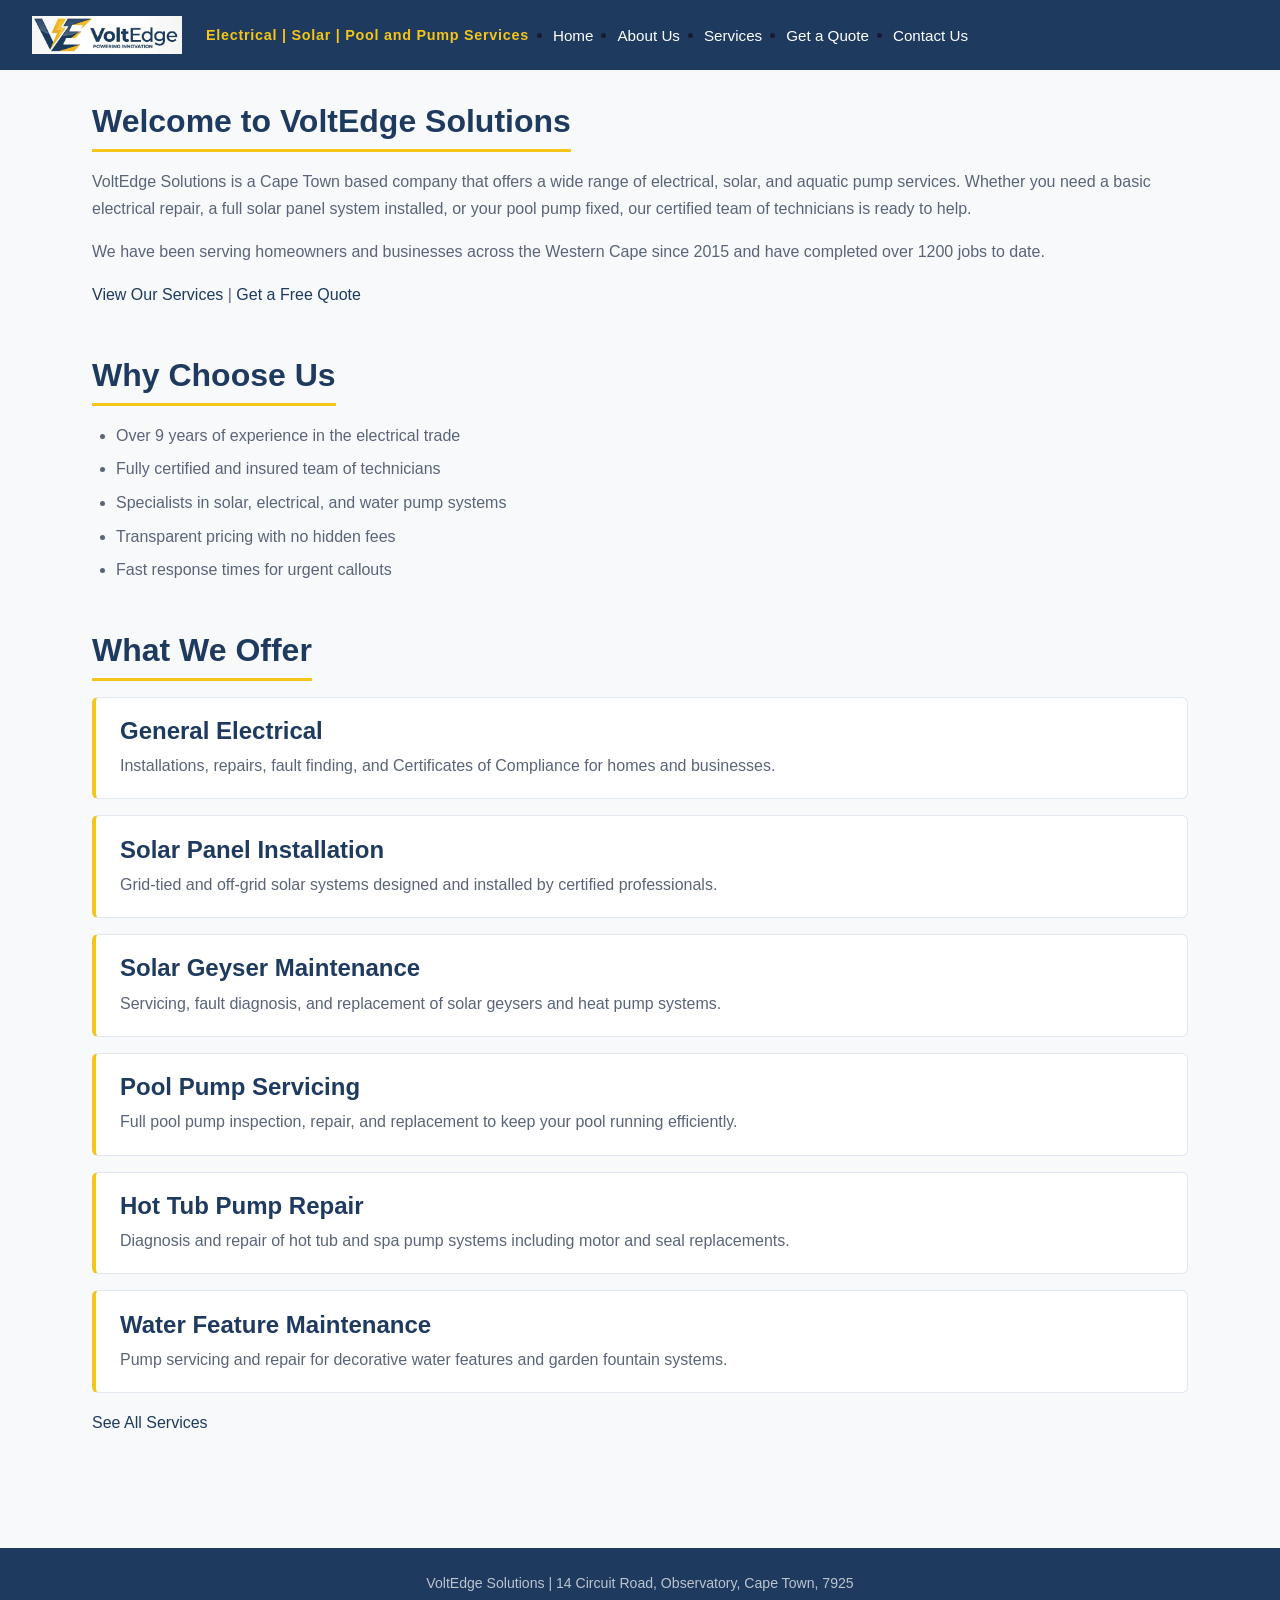
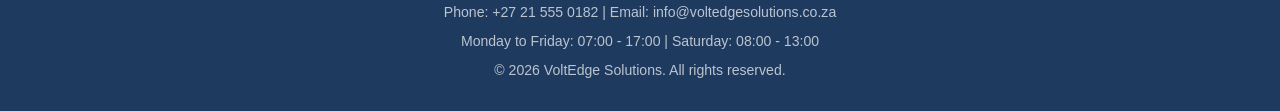
<file: index.html>
<!DOCTYPE html>
<html lang="en">

<head>
    <!-- Page metadata and SEO tags -->
    <meta charset="UTF-8" />
    <meta name="viewport" content="width=device-width, initial-scale=1.0" />
    <meta name="description"
        content="VoltEdge Solutions - Professional electrical, solar, and pool pump services in Cape Town." />
    <meta name="keywords" content="electrician Cape Town, solar installation, pool pump repair, electrical services" />
    <meta name="author" content="VoltEdge Solutions" />
    <title>VoltEdge Solutions | Home</title>

    <!-- External stylesheet - will be built in Part 2 -->
    <link rel="stylesheet" href="css/style.css" />
</head>

<body>

    <!-- ================================================
         HEADER AND NAVIGATION
    =================================================== -->
    <header>

        <!-- Created this image with Gemini -->
        <img src="Images/VoltEdge_Logo.png" alt="VoltEdge Solutions Logo" width="150" height="auto" />
        <p>Electrical | Solar | Pool and Pump Services</p>

        <!-- Navigation menu linking all pages of the website -->
        <nav>
            <ul>
                <li>
                    <a href="index.html">Home</a>
                </li>
                <li>
                    <a href="about.html">About Us</a>
                </li>
                <li>
                    <a href="services.html">Services</a>
                </li>
                <li>
                    <a href="enquiry.html">Get a Quote</a>
                </li>
                <li>
                    <a href="contact.html">Contact Us</a>
                </li>
            </ul>
        </nav>
    </header>

    <!-- =========================================================
         MAIN CONTENT
    ============================================================== -->
    <main>

        <!-- Hero section -->
        <section>
            <h2>Welcome to VoltEdge Solutions</h2>
            <p>
                VoltEdge Solutions is a Cape Town based company that offers a wide range of electrical,
                solar, and aquatic pump services. Whether you need a basic electrical repair, a full
                solar panel system installed, or your pool pump fixed, our certified team of technicians
                is ready to help.
            </p>
            <p>
                We have been serving homeowners and businesses across the Western Cape since 2015 and
                have completed over 1200 jobs to date.
            </p>

            <!-- Call to action links -->
            <p>
                <a href="services.html">View Our Services</a> |
                <a href="enquiry.html">Get a Free Quote</a>
            </p>
        </section>

        <!-- Company highlights -->
        <section>
            <h2>Why Choose Us</h2>

            <ul>
                <li>Over 9 years of experience in the electrical trade</li>
                <li>Fully certified and insured team of technicians</li>
                <li>Specialists in solar, electrical, and water pump systems</li>
                <li>Transparent pricing with no hidden fees</li>
                <li>Fast response times for urgent callouts</li>
            </ul>
        </section>

        <!-- Services overview -->
        <section>
            <h2>What We Offer</h2>

            <article>
                <h3>General Electrical</h3>

                <p>Installations, repairs, fault finding, and Certificates of Compliance for homes and businesses.</p>
            </article>

            <article>
                <h3>Solar Panel Installation</h3>

                <p>Grid-tied and off-grid solar systems designed and installed by certified professionals.</p>
            </article>

            <article>
                <h3>Solar Geyser Maintenance</h3>

                <p>Servicing, fault diagnosis, and replacement of solar geysers and heat pump systems.</p>
            </article>

            <article>
                <h3>Pool Pump Servicing</h3>

                <p>Full pool pump inspection, repair, and replacement to keep your pool running efficiently.</p>
            </article>

            <article>
                <h3>Hot Tub Pump Repair</h3>

                <p>Diagnosis and repair of hot tub and spa pump systems including motor and seal replacements.</p>
            </article>

            <article>
                <h3>Water Feature Maintenance</h3>

                <p>Pump servicing and repair for decorative water features and garden fountain systems.</p>
            </article>

            <!-- Link to full services page -->
            <p> <a href="services.html">See All Services</a></p>
        </section>

    </main>

    <!-- =======================================
         FOOTER
    ============================== -->
    <footer>
        <p>VoltEdge Solutions | 14 Circuit Road, Observatory, Cape Town, 7925</p>
        <p>Phone: +27 21 555 0182 | Email: info@voltedgesolutions.co.za</p>
        <p>Monday to Friday: 07:00 - 17:00 | Saturday: 08:00 - 13:00</p>
        <p>&copy; 2026 VoltEdge Solutions. All rights reserved.</p>
    </footer>
</body>

</html>
</file>
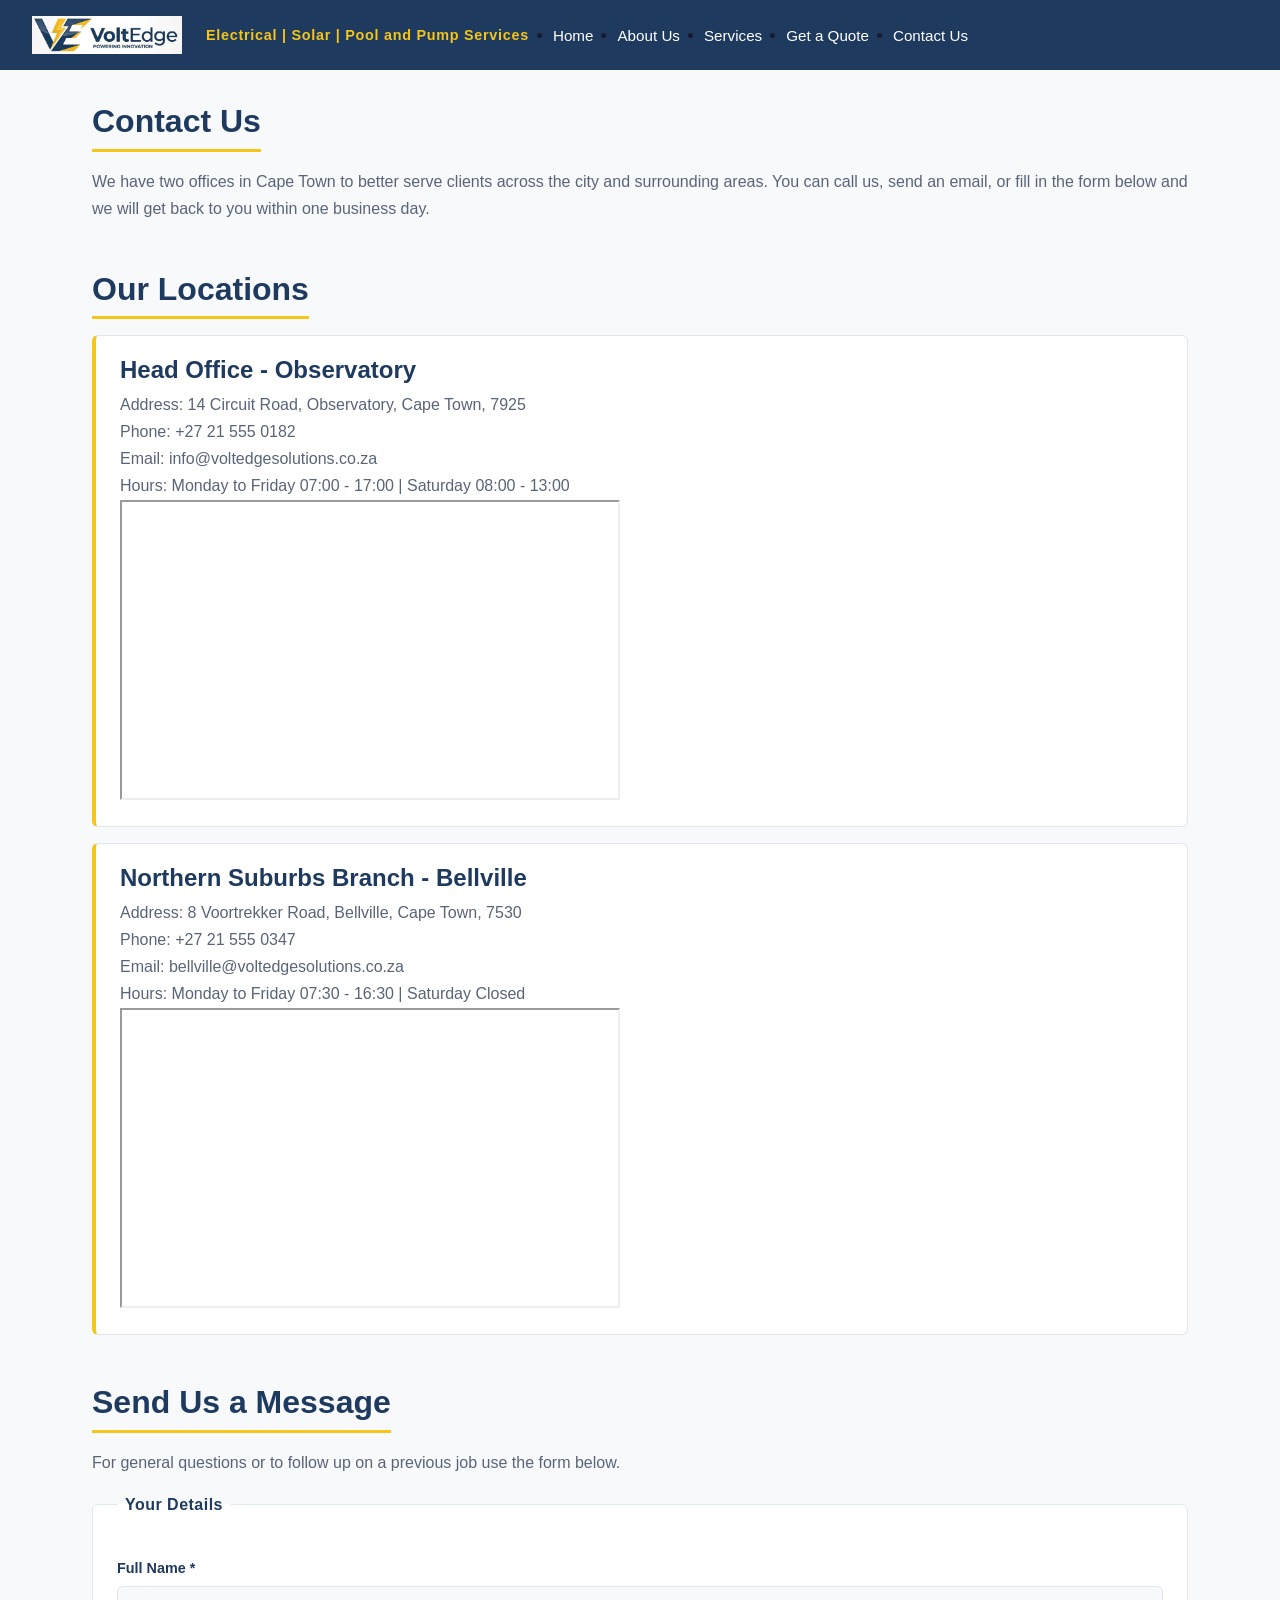
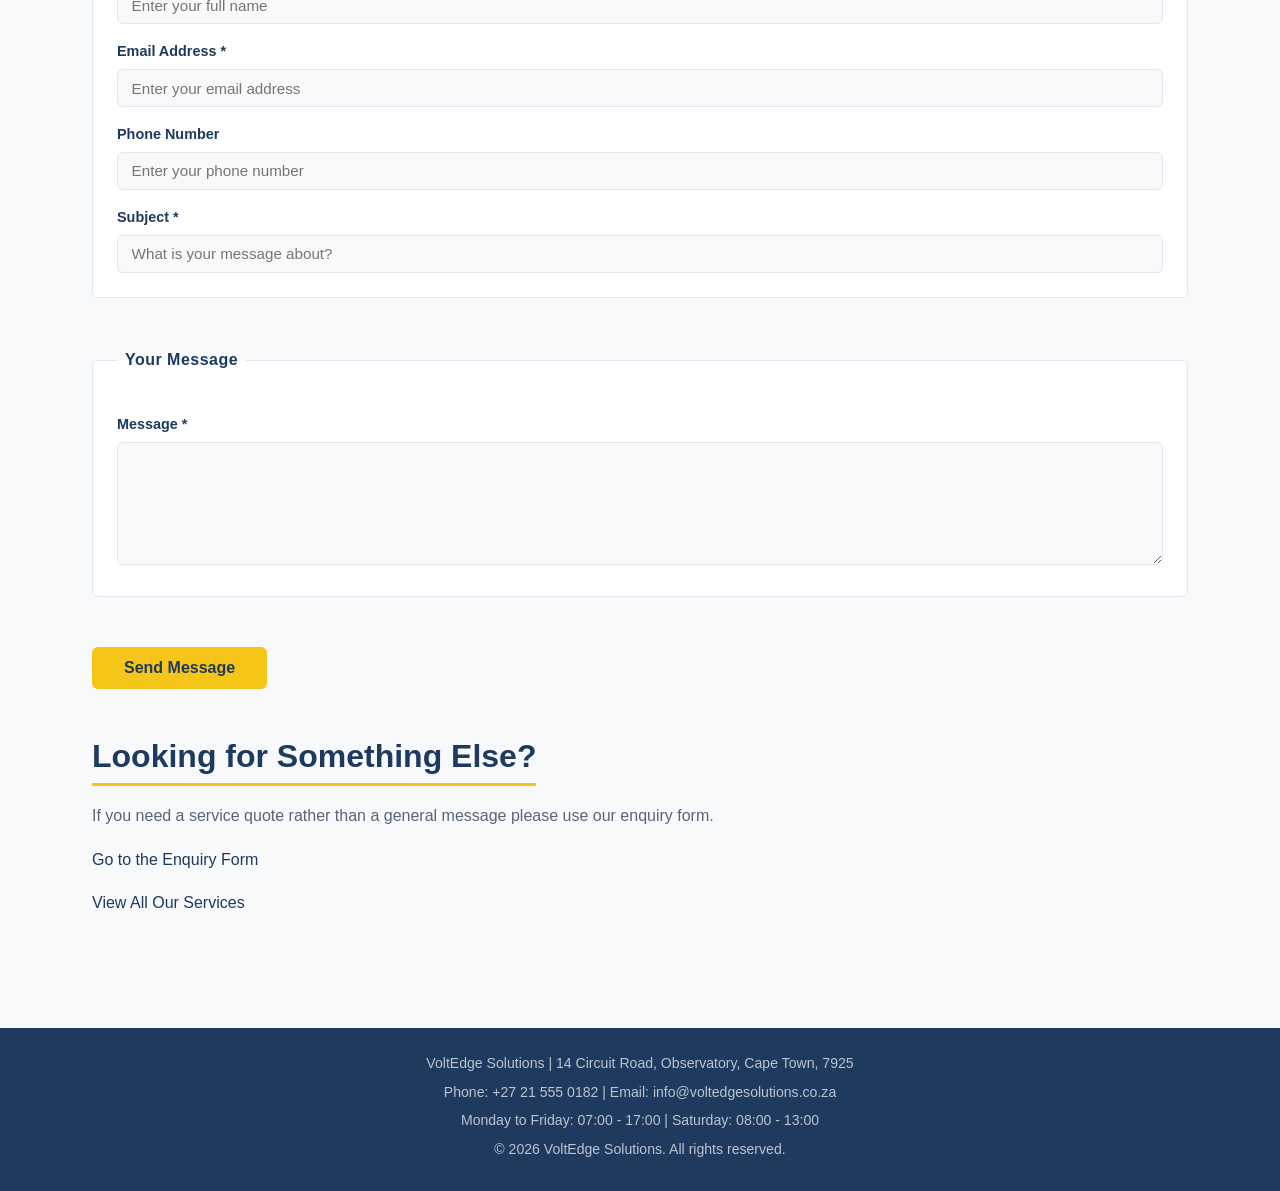
<file: contact.html>
<!DOCTYPE html>
<html lang="en">

<head>
    <!-- Page metadata and SEO tags -->
    <meta charset="UTF-8" />
    <meta name="viewport" content="width=device-width, initial-scale=1.0" />
    <meta name="description"
        content="Contact VoltEdge Solutions in Cape Town. Find our two office locations, phone numbers, email, and send us a message through our contact form." />
    <meta name="keywords"
        content="contact VoltEdge Solutions, electrician Cape Town, solar contact, pool pump contact" />
    <meta name="author" content="VoltEdge Solutions" />
    <title>Contact Us | VoltEdge Solutions</title>

    <!-- External stylesheet - will be built in Part 2 -->
    <link rel="stylesheet" href="css/style.css" />
</head>

<body>

    <!-- ==================================================
         HEADER AND NAVIGATION
    =================================================== -->
    <header>
        <img src="Images/VoltEdge_Logo.png" alt="VoltEdge Solutions Logo" width="150" height="auto" />
        <p>Electrical | Solar | Pool and Pump Services</p>

        <!-- Navigation menu linking all pages of the website -->
        <nav>
            <ul>
                <li><a href="index.html">Home</a></li>
                <li><a href="about.html">About Us</a></li>
                <li><a href="services.html">Services</a></li>
                <li><a href="enquiry.html">Get a Quote</a></li>
                <li><a href="contact.html">Contact Us</a></li>
            </ul>
        </nav>
    </header>

    <!-- =====================================================
         MAIN CONTENT
    ======================================================-->
    <main>

        <!-- Page title -->
        <section>
            <h2>Contact Us</h2>

            <p>
                We have two offices in Cape Town to better serve clients across the city and surrounding areas.
                You can call us, send an email, or fill in the form below and we will get back to you within one
                business day.
            </p>
        </section>

        <!-- Head Office -->
        <section>
            <h2>Our Locations</h2>

            <article>
                <h3>Head Office - Observatory</h3>

                <p>Address: 14 Circuit Road, Observatory, Cape Town, 7925</p>
                <p>Phone: +27 21 555 0182</p>
                <p>Email: info@voltedgesolutions.co.za</p>
                <p>Hours: Monday to Friday 07:00 - 17:00 | Saturday 08:00 - 13:00</p>

                <!-- Google Map for location of head office-->
                <iframe
                    src="https://www.google.com/maps/embed?pb=!1m18!1m12!1m3!1d3310.154!2d18.473!3d-33.938!2m3!1f0!2f0!3f0!3m2!1i1024!2i768!4f13.1!3m3!1m2!1s0x1dcc5d970da65555%3A0x1234567890abcdef!2sObservatory%2C%20Cape%20Town!5e0!3m2!1sen!2sza!4v1234567890"
                    width="500" height="300" allowfullscreen="" loading="lazy"
                    referrerpolicy="no-referrer-when-downgrade"
                    title="VoltEdge Solutions Observatory office location on Google Maps">
                </iframe>
            </article>

            <!-- Bellville Branch -->
            <article>
                <h3>Northern Suburbs Branch - Bellville</h3>

                <p>Address: 8 Voortrekker Road, Bellville, Cape Town, 7530</p>
                <p>Phone: +27 21 555 0347</p>
                <p>Email: bellville@voltedgesolutions.co.za</p>
                <p>Hours: Monday to Friday 07:30 - 16:30 | Saturday Closed</p>

                <!-- Google Map for the Bellville branch, currently same as headoffice location, will change later -->
                <iframe
                    src="https://www.google.com/maps/embed?pb=!1m18!1m12!1m3!1d3310.154!2d18.473!3d-33.938!2m3!1f0!2f0!3f0!3m2!1i1024!2i768!4f13.1!3m3!1m2!1s0x1dcc5d970da65555%3A0x1234567890abcdef!2sObservatory%2C%20Cape%20Town!5e0!3m2!1sen!2sza!4v1234567890"
                    width="500" height="300" allowfullscreen="" loading="lazy"
                    referrerpolicy="no-referrer-when-downgrade"
                    title="VoltEdge Solutions Observatory office location on Google Maps">
                </iframe>
            </article>
        </section>

        <!-- General contact form -->
        <section>
            <h2>Send Us a Message</h2>
            <p>For general questions or to follow up on a previous job use the form below.</p>

            <!-- General contact form, the validation will be added in Part 3 -->
            <form action="#" method="post">

                <fieldset>
                    <legend>Your Details</legend>

                    <label for="contact-name">Full Name *</label>
                    <input type="text" id="contact-name" name="contact-name" placeholder="Enter your full name"
                        required />

                    <br />

                    <label for="contact-email">Email Address *</label>
                    <input type="email" id="contact-email" name="contact-email" placeholder="Enter your email address"
                        required />

                    <br />

                    <label for="contact-phone">Phone Number</label>
                    <input type="tel" id="contact-phone" name="contact-phone" placeholder="Enter your phone number" />

                    <br />

                    <label for="contact-subject">Subject *</label>
                    <input type="text" id="contact-subject" name="contact-subject"
                        placeholder="What is your message about?" required />
                </fieldset>

                <br />

                <fieldset>
                    <legend>Your Message</legend>

                    <!-- Text area for the message body -->
                    <label for="contact-message">Message *</label>
                    <textarea id="contact-message" name="contact-message" rows="6" cols="50"
                        placeholder="Type your message here" required>
                    </textarea>
                </fieldset>

                <br />

                <!-- Submit button -->
                <input type="submit" value="Send Message" />

            </form>
        </section>

        <!-- Quick links to other pages -->
        <section>
            <h2>Looking for Something Else?</h2>
            <p>If you need a service quote rather than a general message please use our enquiry form.</p>
            <p><a href="enquiry.html">Go to the Enquiry Form</a></p>
            <p><a href="services.html">View All Our Services</a></p>
        </section>

    </main>

    <!-- ==============================
         FOOTER
    ============================== -->
    <footer>
        <p>VoltEdge Solutions | 14 Circuit Road, Observatory, Cape Town, 7925</p>
        <p>Phone: +27 21 555 0182 | Email: info@voltedgesolutions.co.za</p>
        <p>Monday to Friday: 07:00 - 17:00 | Saturday: 08:00 - 13:00</p>
        <p>&copy; 2026 VoltEdge Solutions. All rights reserved.</p>
    </footer>

    <!-- JavaScript will be added in Part 3 -->

</body>

</html>
</file>
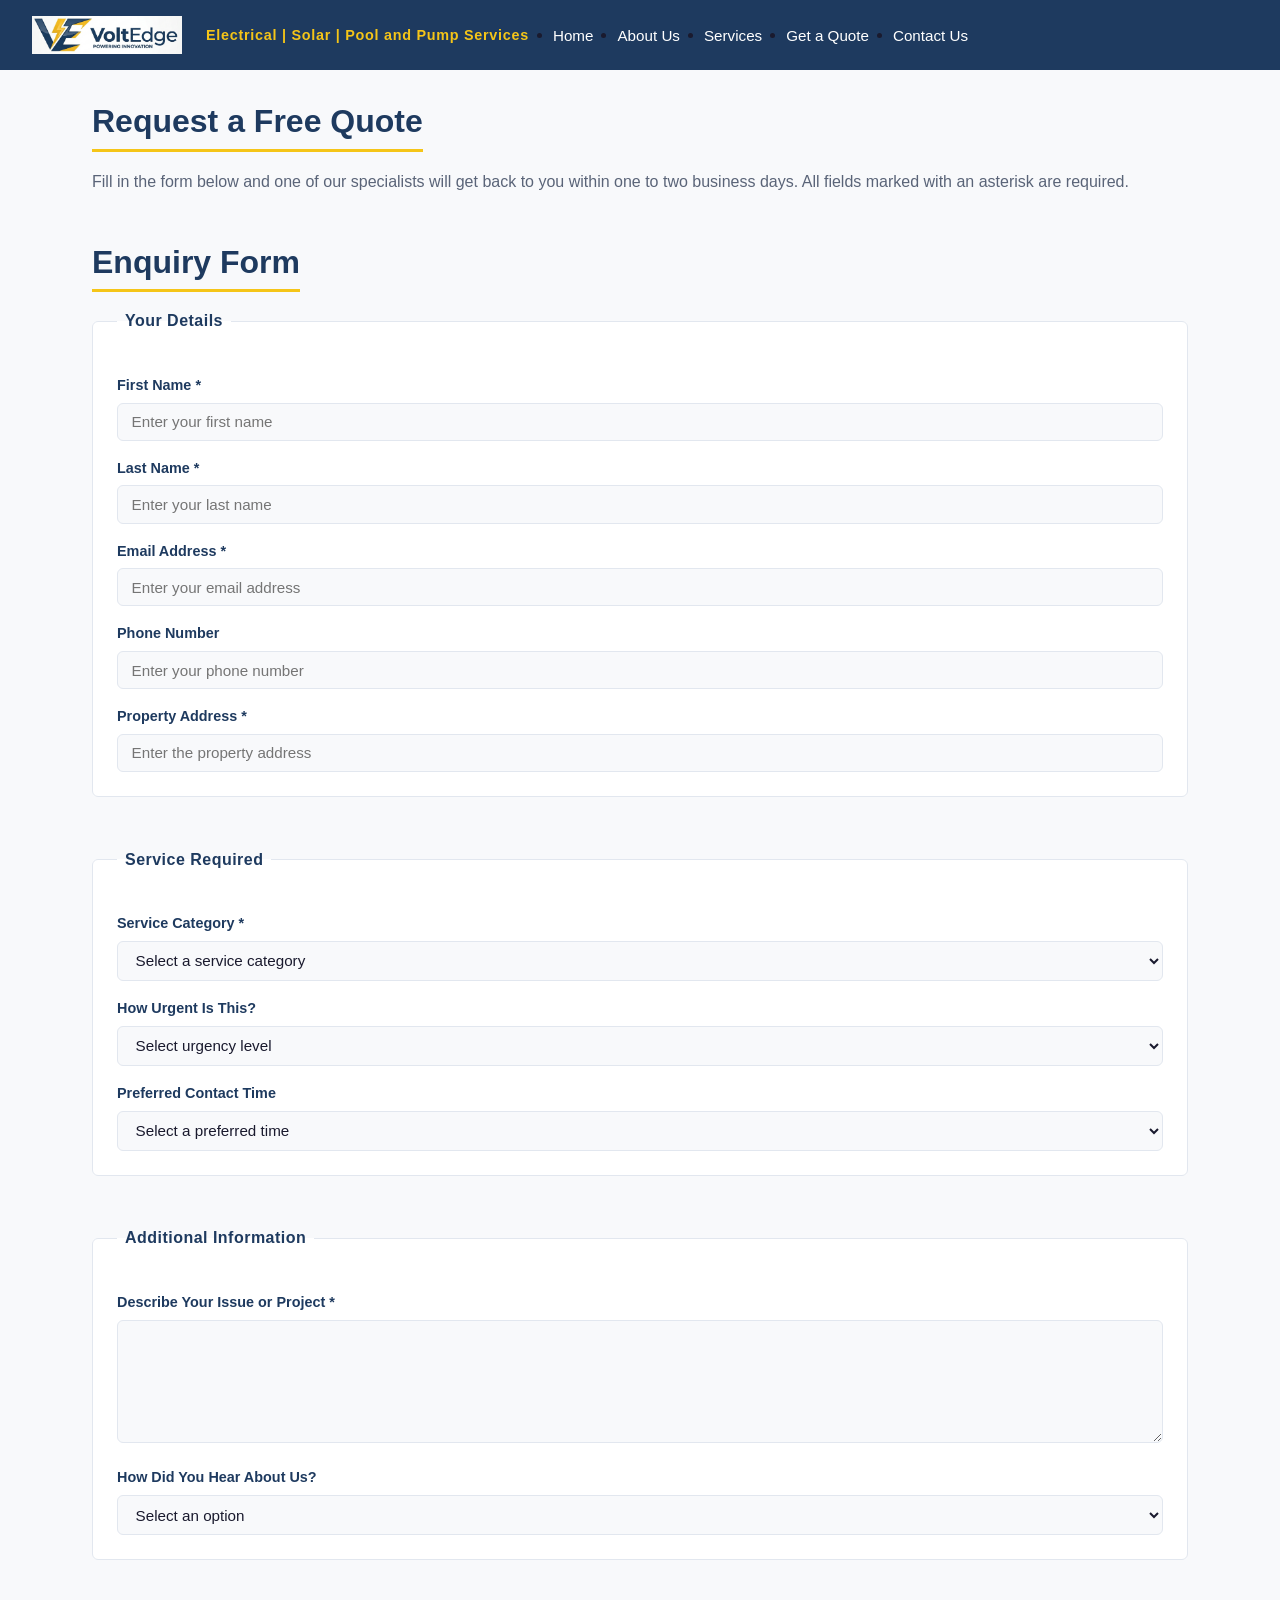
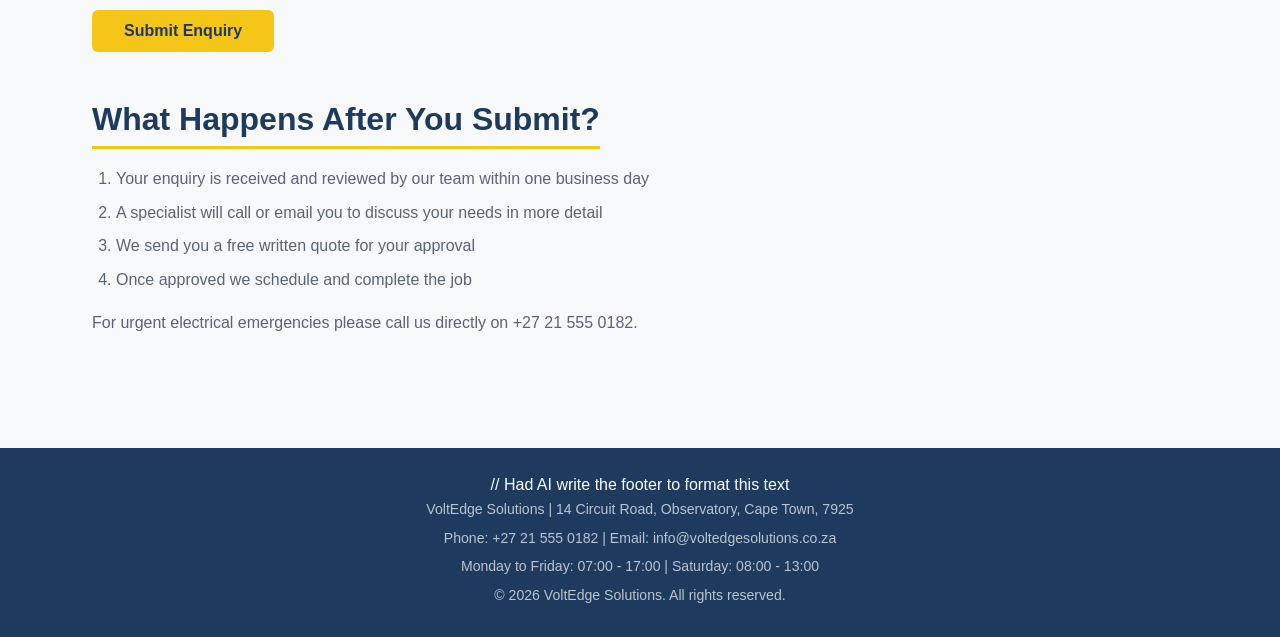
<file: enquiry.html>
<!DOCTYPE html>
<html lang="en">

<head>
    <!-- Page metadata and SEO tags -->
    <meta charset="UTF-8" />
    <meta name="viewport" content="width=device-width, initial-scale=1.0" />
    <meta name="description" content="Request a free quote from VoltEdge Solutions. Fill in our enquiry form and one of our specialists will contact you within 24 hours." />
    <meta name="keywords" content="electrician quote Cape Town, solar quote, pool pump quote, free electrical quote" />
    <meta name="author" content="VoltEdge Solutions" />
    <title>Get a Quote | VoltEdge Solutions</title>

    <!-- External stylesheet - will be built in Part 2 -->
    <link rel="stylesheet" href="css/style.css" />
</head>

<body>

    <!-- ==============================================
         HEADER AND NAVIGATION

    ============================================ -->
    <header>
        <img src="Images/VoltEdge_Logo.png" alt="VoltEdge Solutions Logo" width="150" height="auto" />
        <p>Electrical | Solar | Pool and Pump Services</p>

        <!-- Navigation menu linking all pages of the website -->
        <nav>
            <ul>
                <li><a href="index.html">Home</a></li>
                <li><a href="about.html">About Us</a></li>
                <li><a href="services.html">Services</a></li>
                <li><a href="enquiry.html">Get a Quote</a></li>
                <li><a href="contact.html">Contact Us</a></li>
            </ul>
        </nav>
    </header>

    <!-- ================================================
         MAIN CONTENT
    =================================================== -->
    <main>

        <!-- Title -->
        <section>
            <h2>Request a Free Quote</h2>
            <p>
                Fill in the form below and one of our specialists will get back to you within one to
                two business days. All fields marked with an asterisk are required.
            </p>
        </section>

        <!-- form section -->
        <section>
            <h2>Enquiry Form</h2>

            <!-- Service enquiry form with client-side validation that we can add in Part 3 -->
            <form action="#" method="post">

                <!--Personal details fieldset groups related inputs together -->
                <fieldset>
                    <legend>Your Details</legend>

                    <label for="first-name">First Name *</label>
                    <input type="text" id="first-name" name="first-name" placeholder="Enter your first name" required />

                    <br />

                    <label for="last-name">Last Name *</label>
                    <input type="text" id="last-name" name="last-name" placeholder="Enter your last name" required />

                    <br />

                    <label for="email">Email Address *</label>
                    <input type="email" id="email" name="email" placeholder="Enter your email address" required />

                    <br />

                    <label for="phone">Phone Number</label>
                    <input type="tel" id="phone" name="phone" placeholder="Enter your phone number" />

                    <br />

                    <label for="address">Property Address *</label>
                    <input type="text" id="address" name="address" placeholder="Enter the property address" required />
                </fieldset>

                <br />

                <!-- Service details fieldset -->
                <fieldset>
                    <legend>Service Required</legend>

                    <!-- Dropdown to select which service category is needed -->
                    <label for="service-type">Service Category *</label>
                    <select id="service-type" name="service-type" required>
                        <option value="" disabled selected>Select a service category</option>

                        <optgroup label="Electrical">
                            <option value="general-electrical">General Electrical Repairs</option>
                            <option value="coc">Certificate of Compliance</option>
                            <option value="distribution-board">Distribution Board Upgrade</option>
                            <option value="commercial-electrical">Commercial Electrical</option>
                        </optgroup>

                        <optgroup label="Solar and Renewable Energy">
                            <option value="solar-install">Solar Panel Installation</option>
                            <option value="solar-battery">Battery Storage and Hybrid System</option>
                            <option value="solar-geyser-install">Solar Geyser Installation</option>
                            <option value="solar-geyser-service">Solar Geyser Maintenance</option>
                        </optgroup>

                        <optgroup label="Pool, Spa, and Water Features">
                            <option value="pool-pump">Pool Pump Repair or Replacement</option>
                            <option value="hot-tub">Hot Tub and Spa Pump Repair</option>
                            <option value="water-feature">Water Feature Pump Servicing</option>
                        </optgroup>

                        <option value="other">Other or Not Sure</option>
                    </select>

                    <br />

                    <!-- Urgency level selection -->
                    <label for="urgency">How Urgent Is This?</label>
                    <select id="urgency" name="urgency">
                        <option value="" disabled selected>Select urgency level</option>
                        <option value="emergency">Emergency - Same day required</option>
                        <option value="soon">Soon - Within the next few days</option>
                        <option value="flexible">Flexible - Within one to two weeks</option>
                        <option value="planning">Planning ahead - No immediate rush</option>
                    </select>

                    <br />

                    <!-- Preferred contact time -->
                    <label for="preferred-time">Preferred Contact Time</label>
                    <select id="preferred-time" name="preferred-time">
                        <option value="" disabled selected>Select a preferred time</option>
                        <option value="morning">Morning - 07:00 to 10:00</option>
                        <option value="midday">Midday - 10:00 to 13:00</option>
                        <option value="afternoon">Afternoon - 13:00 to 17:00</option>
                        <option value="anytime">Anytime during business hours</option>
                    </select>
                </fieldset>

                <br />

                <!-- Message fieldset -->
                <fieldset>
                    <legend>Additional Information</legend>

                    <!-- Text area for describing the issue or project -->
                    <label for="message">Describe Your Issue or Project *</label>
                    <textarea
                        id="message"
                        name="message"
                        rows="6"
                        cols="50"
                        placeholder="Please describe what you need help with. Include any relevant details such as symptoms, the age of the system, or the size of the installation."
                        required>
                    </textarea>

                    <br />

                    <!-- How thye heard about us -->
                    <label for="how-heard">How Did You Hear About Us?</label>
                    <select id="how-heard" name="how-heard">
                        <option value="" disabled selected>Select an option</option>
                        <option value="google">Google Search</option>
                        <option value="referral">Friend or Family Referral</option>
                        <option value="social">Social Media</option>
                        <option value="repeat">Returning Client</option>
                        <option value="other">Other</option>
                    </select>
                </fieldset>

                <br />

                <!-- Submit, does nothing currently -->
                <input type="submit" value="Submit Enquiry" />

            </form>
        </section>

        <!-- What happens after submitting section -->
        <section>
            <h2>What Happens After You Submit?</h2>
        
            <ol>
                <li>Your enquiry is received and reviewed by our team within one business day</li>
                <li>A specialist will call or email you to discuss your needs in more detail</li>
                <li>We send you a free written quote for your approval</li>
                <li>Once approved we schedule and complete the job</li>
            </ol>

            <p>For urgent electrical emergencies please call us directly on +27 21 555 0182.</p>
        </section>

    </main>

    <!-- ==============================
         FOOTER
    ===================================== -->
    <footer> // Had AI write the footer to format this text
        <p>VoltEdge Solutions | 14 Circuit Road, Observatory, Cape Town, 7925</p>
        <p>Phone: +27 21 555 0182 | Email: info@voltedgesolutions.co.za</p>
        <p>Monday to Friday: 07:00 - 17:00 | Saturday: 08:00 - 13:00</p>
        <p>&copy; 2026 VoltEdge Solutions. All rights reserved.</p>
    </footer>

</body>
</html>
</file>
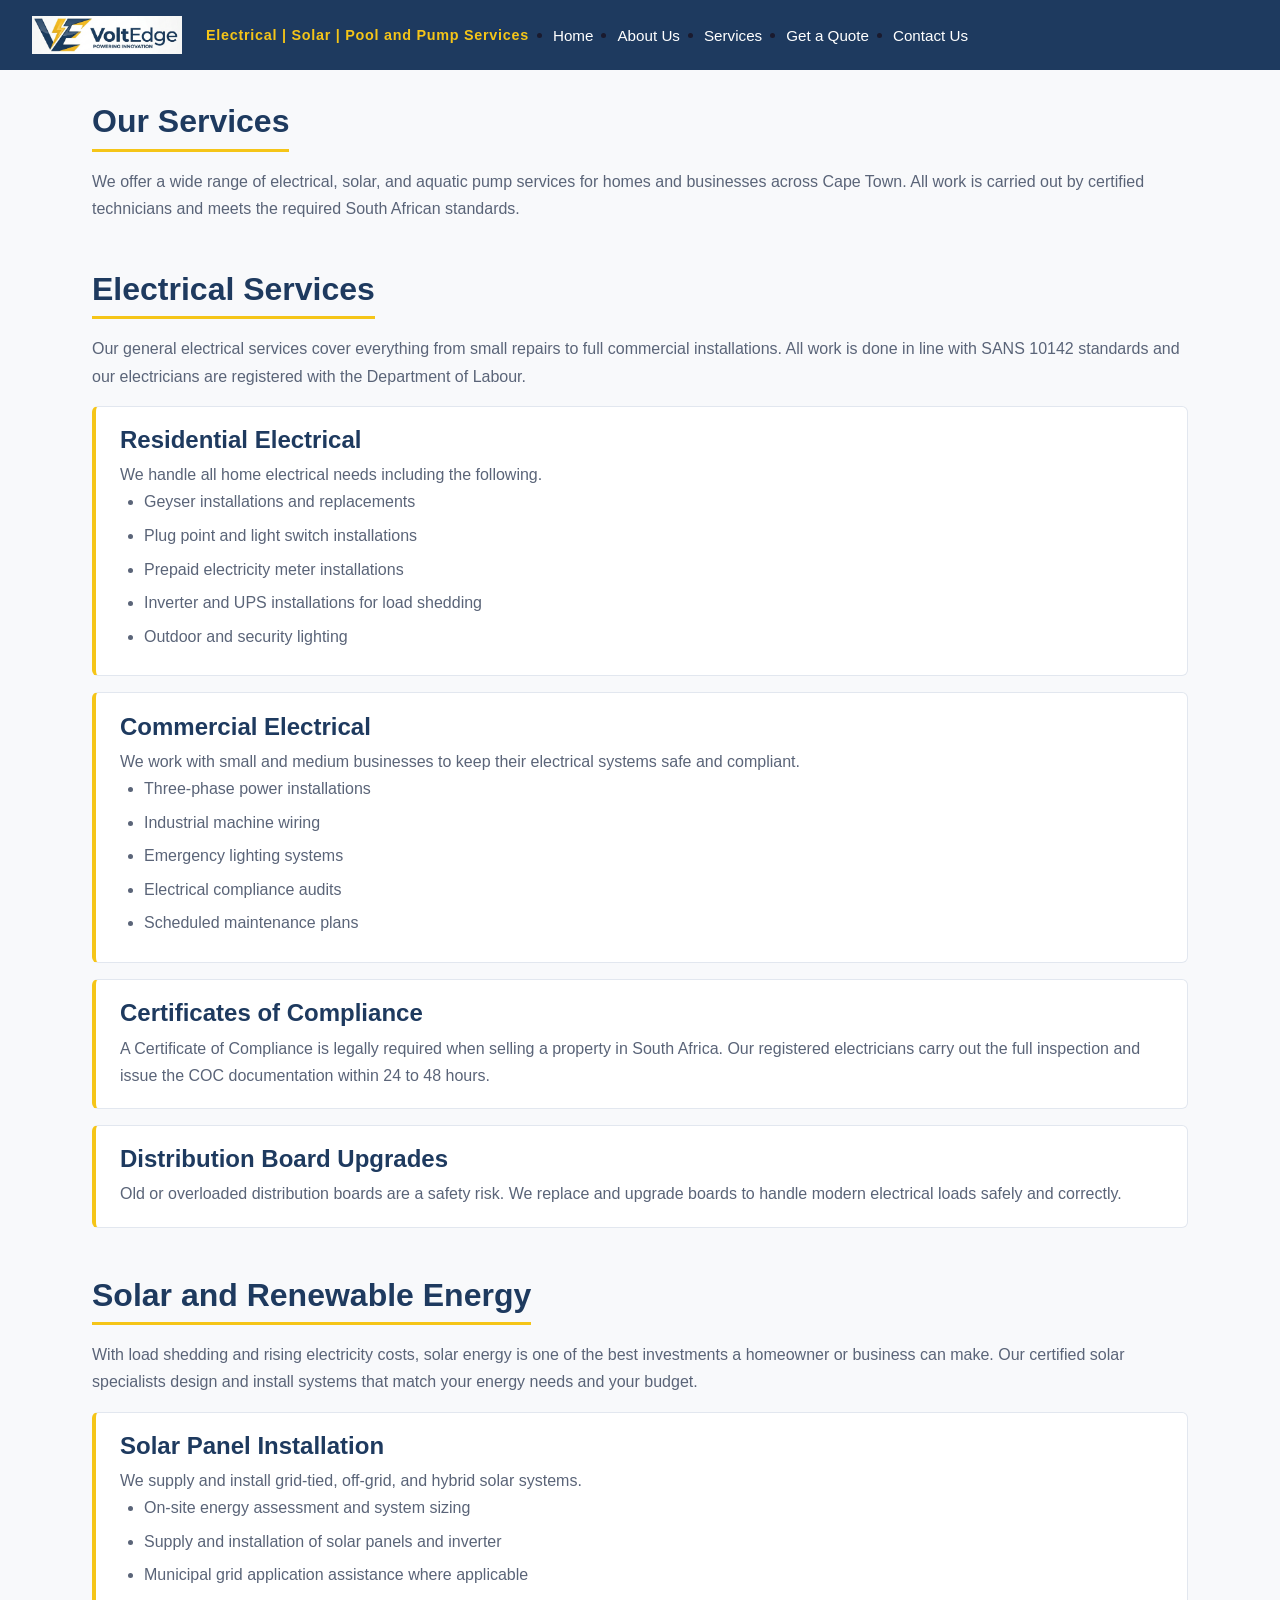
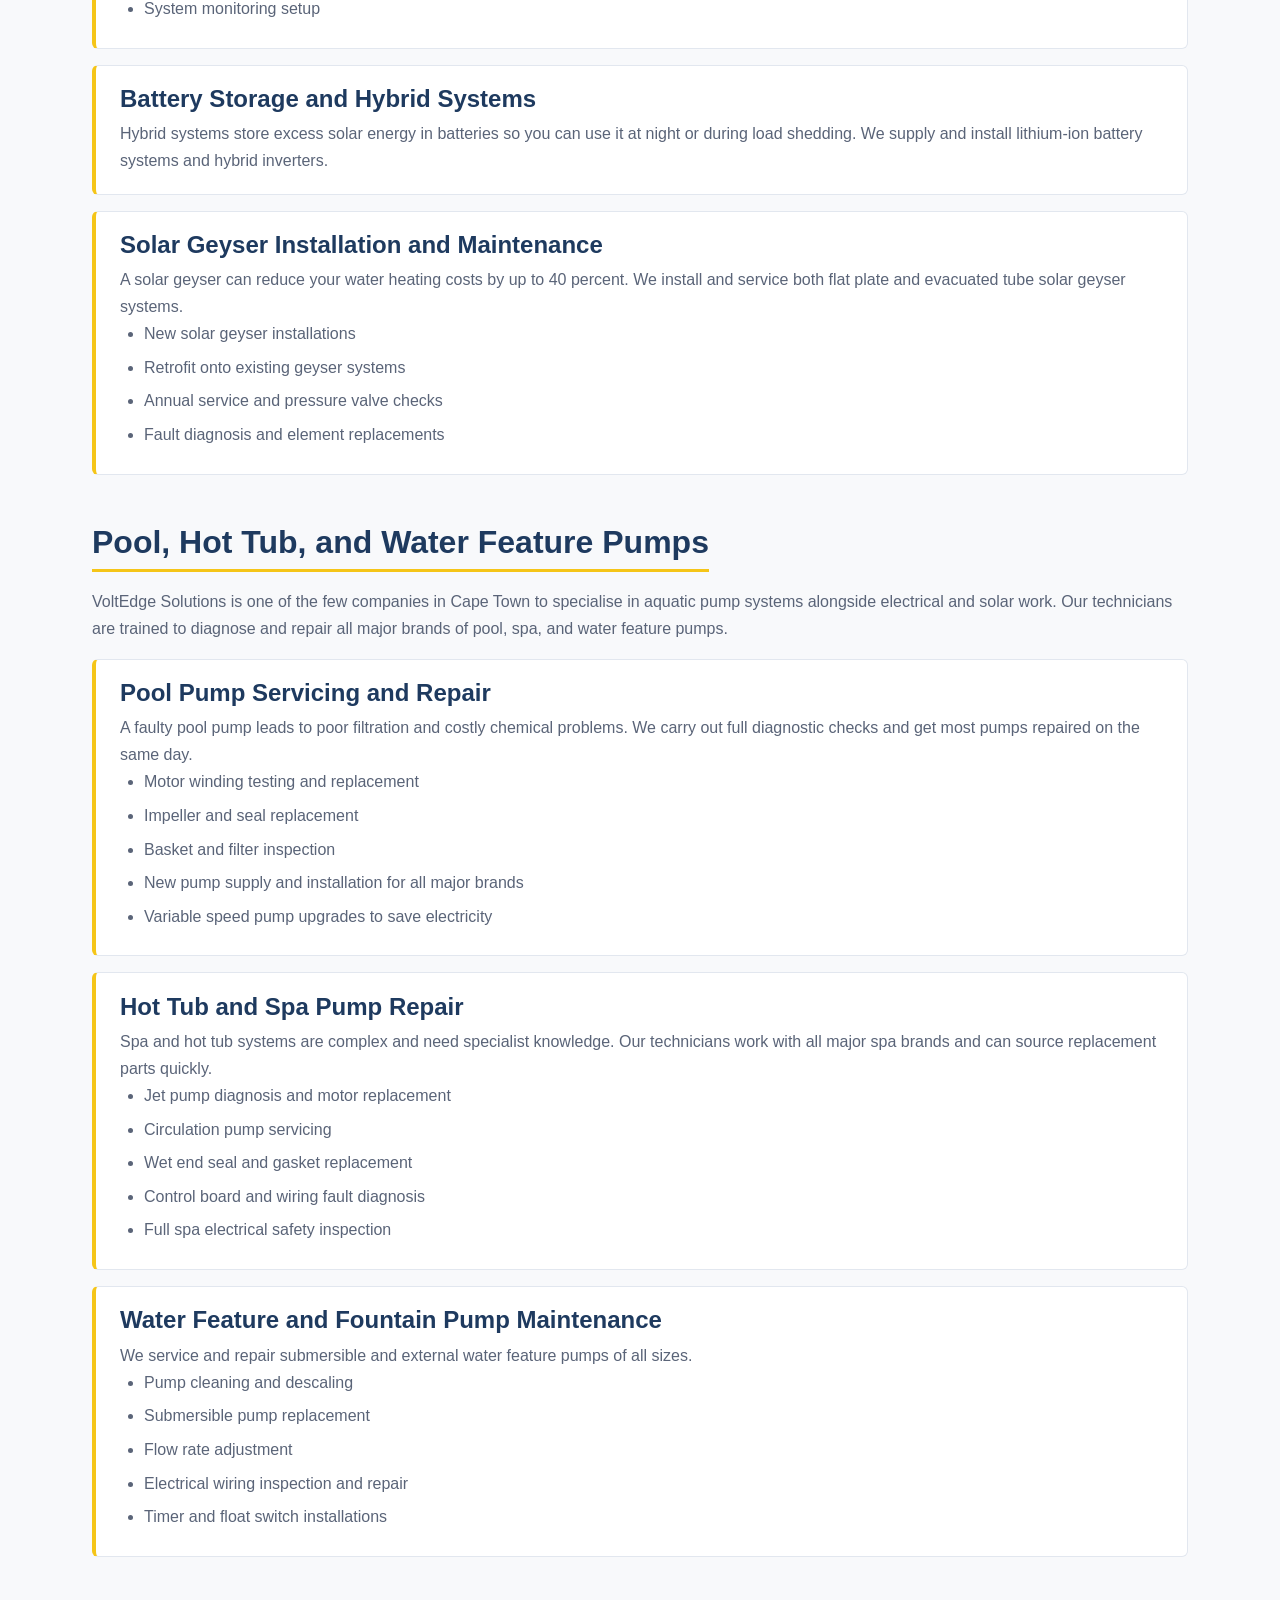
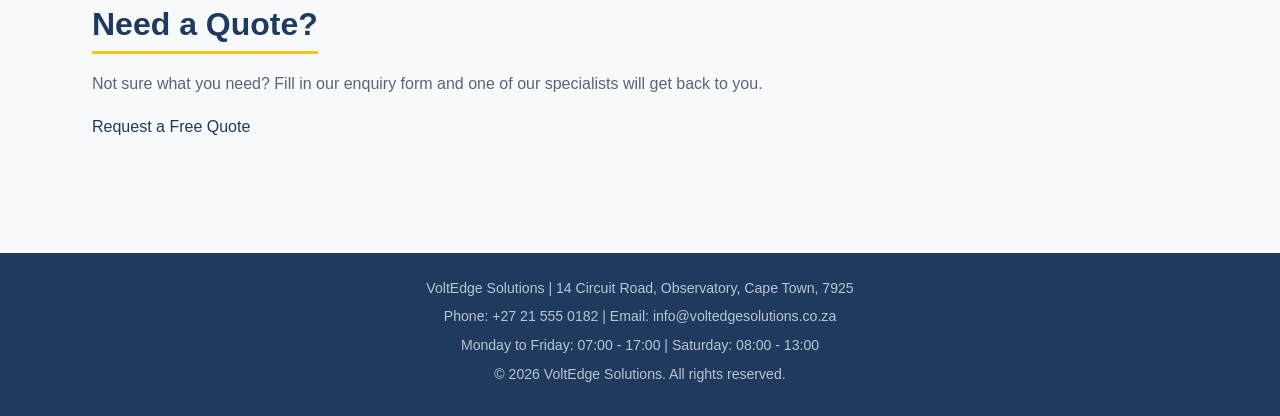
<file: services.html>
<!DOCTYPE html>
<html lang="en">

<head>
    <!-- Metadata and SEO tags -->
    <meta charset="UTF-8" />
    <meta name="viewport" content="width=device-width, initial-scale=1.0" />
    <meta name="description" content="VoltEdge Solutions services - electrical, solar panel installation, solar geyser maintenance, pool pump repair, hot tub pump servicing, and water feature maintenance in Cape Town." />
    <meta name="keywords" content="electrical services Cape Town, solar installation, pool pump repair, hot tub pump, water feature pump, solar geyser" />
    <meta name="author" content="VoltEdge Solutions" />
    <title>Services | VoltEdge Solutions</title>

    <!-- External stylesheet - will be built in Part 2 when i can add CSS :(-->
    <link rel="stylesheet" href="css/style.css" />
</head>

<body>

    <!-- =========================================
         HEADER AND NAVIGATION
    ================================================ -->
    <header>
        <img src="Images/VoltEdge_Logo.png" alt="VoltEdge Solutions Logo" width="150" height="auto" />
        <p>Electrical | Solar | Pool and Pump Services</p>

        <!-- Navigation menu linking all pages of the website -->
        <nav>
            <ul>
                <li>
                    <a href="index.html">Home</a>
                </li>
                <li>
                    <a href="about.html">About Us</a>
                </li>
                <li>
                    <a href="services.html">Services</a>
                </li>
                <li>
                    <a href="enquiry.html">Get a Quote</a>
                </li>
                <li>
                    <a href="contact.html">Contact Us</a>
                </li>
            </ul>
        </nav>
    </header>

    <!-- ==============================
         MAIN CONTENT
    ============================== -->
    <main>

        <!-- Page title -->
        <section>
            <h2>Our Services</h2>
            <p>
                We offer a wide range of electrical, solar, and aquatic pump services for homes and
                businesses across Cape Town. All work is carried out by certified technicians and
                meets the required South African standards.
            </p>
        </section>

        <!-- Electrical services section -->
        <section>
            <h2>Electrical Services</h2>
            <p>

                Our general electrical services cover everything from small repairs to full commercial
                installations. All work is done in line with SANS 10142 standards and our electricians
                are registered with the Department of Labour.
            </p>

            <article>
                <h3>Residential Electrical</h3>
                <p>We handle all home electrical needs including the following.</p>
                <ul>
                    <li>Geyser installations and replacements</li>
                    <li>Plug point and light switch installations</li>
                    <li>Prepaid electricity meter installations</li>
                    <li>Inverter and UPS installations for load shedding</li>
                    <li>Outdoor and security lighting</li>

                </ul>
            </article>

            <article>
                <h3>Commercial Electrical</h3>

                <p>We work with small and medium businesses to keep their electrical systems safe and compliant.</p>
                <ul>
                    <li>Three-phase power installations</li>
                    <li>Industrial machine wiring</li>
                    <li>Emergency lighting systems</li>
                    <li>Electrical compliance audits</li>
                    <li>Scheduled maintenance plans</li>
                </ul>
            </article>

            <article>
                <h3>Certificates of Compliance</h3>

                <p>
                    A Certificate of Compliance is legally required when selling a property in South Africa.
                    Our registered electricians carry out the full inspection and issue the COC documentation
                    within 24 to 48 hours.
                </p>
            </article>

            <article>
                <h3>Distribution Board Upgrades</h3>

                <p>
                    Old or overloaded distribution boards are a safety risk. We replace and upgrade boards
                    to handle modern electrical loads safely and correctly.
                </p>
            </article>
        </section>

        <!-- Solar services section -->
        <section>
            <h2>Solar and Renewable Energy</h2>

            <p>
                With load shedding and rising electricity costs, solar energy is one of the best investments
                a homeowner or business can make. Our certified solar specialists design and install systems
                that match your energy needs and your budget.
            </p>

            <article>
                <h3>Solar Panel Installation</h3>

                <p>We supply and install grid-tied, off-grid, and hybrid solar systems.</p>
                <ul>
                    <li>On-site energy assessment and system sizing</li>
                    <li>Supply and installation of solar panels and inverter</li>
                    <li>Municipal grid application assistance where applicable</li>
                    <li>System monitoring setup</li>
                </ul>
            </article>

            <article>
                <h3>Battery Storage and Hybrid Systems</h3>

                <p>
                    Hybrid systems store excess solar energy in batteries so you can use it at night or during
                    load shedding. We supply and install lithium-ion battery systems and hybrid inverters.
                </p>
            </article>

            <article>
                <h3>Solar Geyser Installation and Maintenance</h3>

                <p>
                    A solar geyser can reduce your water heating costs by up to 40 percent. We install and
                    service both flat plate and evacuated tube solar geyser systems.
                </p>
                <ul>
                    <li>New solar geyser installations</li>
                    <li>Retrofit onto existing geyser systems</li>
                    <li>Annual service and pressure valve checks</li>
                    <li>Fault diagnosis and element replacements</li>
                </ul>
            </article>
        </section>

        <!-- Pool and pump services section -->
        <section>
            <h2>Pool, Hot Tub, and Water Feature Pumps</h2>

            <p>
                VoltEdge Solutions is one of the few companies in Cape Town to specialise in aquatic pump
                systems alongside electrical and solar work. Our technicians are trained to diagnose and
                repair all major brands of pool, spa, and water feature pumps.
            </p>

            <article>
                <h3>Pool Pump Servicing and Repair</h3>

                <p>A faulty pool pump leads to poor filtration and costly chemical problems. We carry out full diagnostic checks and get most pumps repaired on the same day.</p>
                <ul>
                    <li>Motor winding testing and replacement</li>
                    <li>Impeller and seal replacement</li>
                    <li>Basket and filter inspection</li>
                    <li>New pump supply and installation for all major brands</li>
                    <li>Variable speed pump upgrades to save electricity</li>
                </ul>
            </article>

            <article>
                <h3>Hot Tub and Spa Pump Repair</h3>

                <p>Spa and hot tub systems are complex and need specialist knowledge. Our technicians work with all major spa brands and can source replacement parts quickly.</p>
                <ul>
                    <li>Jet pump diagnosis and motor replacement</li>
                    <li>Circulation pump servicing</li>
                    <li>Wet end seal and gasket replacement</li>
                    <li>Control board and wiring fault diagnosis</li>
                    <li>Full spa electrical safety inspection</li>
                </ul>
            </article>

            <article>
                <h3>Water Feature and Fountain Pump Maintenance</h3>

                <p>We service and repair submersible and external water feature pumps of all sizes.</p>
                <ul>
                    <li>Pump cleaning and descaling</li>
                    <li>Submersible pump replacement</li>
                    <li>Flow rate adjustment</li>
                    <li>Electrical wiring inspection and repair</li>
                    <li>Timer and float switch installations</li>
                </ul>
            </article>
        </section>

        <!-- Link to enquiry page -->
        <section>
            <h2>Need a Quote?</h2>
            <p>Not sure what you need? Fill in our enquiry form and one of our specialists will get back to you.</p>
            <p><a href="enquiry.html">Request a Free Quote</a></p>
        </section>

    </main>

    <!-- ================================
         FOOTER
    ======================================== -->
    <footer>
        <p>VoltEdge Solutions | 14 Circuit Road, Observatory, Cape Town, 7925</p>
        <p>Phone: +27 21 555 0182 | Email: info@voltedgesolutions.co.za</p>
        <p>Monday to Friday: 07:00 - 17:00 | Saturday: 08:00 - 13:00</p>
        <p>&copy; 2026 VoltEdge Solutions. All rights reserved.</p>
    </footer>

</body>
</html>
</file>
<file: css/style.css>
/* ============================================================
   VoltEdge Solutions - Main Stylesheet
   Module: WEDE5020 - Web Development (Introduction)
   ============================================================ */

/* ============================================================
   1. Removes default browser margins and padding to ensure
   consistent styling across all browsers.
   ============================================================ */

* {
  margin: 0;
  padding: 0;
  box-sizing: border-box;
}

/* ============================================================
   2. DEFAULT BODY STYLES
   ============================================================ */

body {
  font-family: Arial, sans-serif;
  font-size: 16px;
  line-height: 1.6;
  color: #1a1a2e;
  background-color: #f8f9fb;
}

/* ============================================================
   3. Styles all heading levels using the primary navy blue colour.
   ============================================================ */

h1,
h2,
h3,
h4,
h5,
h6 {
  font-family: Arial, sans-serif;
  font-weight: 700;
  color: #1e3a5f;
  margin-bottom: 0.75rem;
  line-height: 1.2;
}

h1 {
  font-size: 2.5rem;
}
h2 {
  font-size: 2rem;
}
h3 {
  font-size: 1.5rem;
}
h4 {
  font-size: 1.2rem;
}
h5 {
  font-size: 1rem;
}
h6 {
  font-size: 0.9rem;
}

/* ============================================================
   4. Set readable font size, spacing, and colour for body text.
   ============================================================ */

p {
  font-size: 1rem;
  line-height: 1.7;
  color: #5a6478;
  margin-bottom: 1rem;
}

a {
  color: #1e3a5f;
  text-decoration: none;
}

a:hover {
  color: #d4a800;
}

strong {
  font-weight: 700;
  color: #1a1a2e;
}

/* ============================================================
   Shared styles for header, navigation, main content,
   sections, cards, and footer across all pages.
   ============================================================ */

/* --- Header --- */

header {
  background-color: #1e3a5f;
  padding: 1rem 2rem;
  display: flex;
  align-items: center;
  gap: 1.5rem;
}

header p {
  color: #f5c518;
  font-size: 0.9rem;
  font-weight: 600;
  margin: 0;
  letter-spacing: 0.05em;
}

/* --- Navigation --- */

nav ul {
  display: flex;
  gap: 1.5rem;
  margin-left: auto;
}

nav ul li a {
  color: #ffffff;
  font-size: 0.95rem;
  font-weight: 500;
  padding: 0.3rem 0;
  border-bottom: 2px solid transparent;
  transition:
    border-color 0.2s ease,
    color 0.2s ease;
}

/* Hover and active pseudo-class on nav links */
nav ul li a:hover,
nav ul li a.active {
  color: #f5c518;
  border-bottom-color: #f5c518;
}

/* --- Main content wrapper --- */

main {
  max-width: 1160px;
  margin: 0 auto;
  padding: 2rem;
}

/* --- Sections --- */

section {
  margin-bottom: 3rem;
}

section h2 {
  margin-bottom: 1rem;
  padding-bottom: 0.5rem;
  border-bottom: 3px solid #f5c518;
  display: inline-block;
}

/* --- Lists --- */

section ul {
  list-style: disc;
  padding-left: 1.5rem;
}

section ul li {
  color: #5a6478;
  line-height: 1.7;
  margin-bottom: 0.4rem;
  font-size: 1rem;
}

/* --- Article / service cards --- */

article {
  background-color: #ffffff;
  border: 1px solid #e2e7ef;
  border-left: 4px solid #f5c518;
  border-radius: 6px;
  padding: 1.2rem 1.5rem;
  margin-bottom: 1rem;
}

article h3 {
  margin-bottom: 0.4rem;
}

article p {
  margin: 0;
}

/* --- Footer --- */

footer {
  background-color: #1e3a5f;
  color: #ffffff;
  text-align: center;
  padding: 1.5rem 2rem;
  margin-top: 2rem;
}

footer p {
  color: rgba(255, 255, 255, 0.7);
  font-size: 0.88rem;
  margin-bottom: 0.3rem;
}

/* ============================================================
   Index page - hero section with background image and overlay.
   ============================================================ */

.hero {
  background-image: url("../Images/index_hero.png");
  background-size: cover;
  background-position: center;
  background-repeat: no-repeat;
  border-radius: 8px;
  min-height: 420px;
  display: flex;
  align-items: center;
  border: 3px solid #1e3a5f !important;
}

.hero-content {
  background-color: rgba(30, 58, 95, 0.78);
  border-radius: 8px;
  padding: 2.5rem;
  max-width: 640px;
  margin: 2rem;
  font-weight: 600;
}

.hero-content h2 {
  color: #ffffff;
  border-bottom: 3px solid #f5c518;
  display: inline-block;
  padding-bottom: 0.4rem;
  margin-bottom: 1rem;
}

.hero-content p {
  color: rgba(255, 255, 255, 0.85);
  margin-bottom: 1rem;
}

/* Call to action buttons inside the hero */
.hero-content p:last-child a {
  display: inline-block;
  background-color: #f5c518;
  color: #1e3a5f;
  font-weight: 700;
  padding: 0.6rem 1.4rem;
  border-radius: 6px;
  margin-right: 0.5rem;
  transition: background-color 0.2s ease;
}

.hero-content p:last-child a:hover {
  background-color: #d4a800;
}

/* ============================================================
   Responsive Design - Tablet (max-width: 768px)
   Layout adjusts for tablet screen sizes.
   ============================================================ */

@media (max-width: 768px) {
  /* Stack header items vertically */
  header {
    flex-direction: column;
    align-items: flex-start;
    gap: 0.75rem;
    padding: 1rem;
  }

  /* Nav links wrap onto multiple lines */
  nav ul {
    flex-wrap: wrap;
    gap: 0.75rem;
    margin-left: 0;
  }

  /* Scale down headings */
  h1 {
    font-size: 2rem;
  }
  h2 {
    font-size: 1.6rem;
  }
  h3 {
    font-size: 1.3rem;
  }

  /* Reduce main padding */
  main {
    padding: 1.5rem;
  }

  /* Hero height reduces on tablet */
  .hero {
    min-height: 320px;
  }

  /* Overlay takes full width on tablet */
  .hero-content {
    max-width: 100%;
    margin: 1rem;
    padding: 1.5rem;
  }
}

/* ============================================================
   Responsive Design - Mobile (max-width: 480px)
   Layout adjusts for small mobile screens.
   ============================================================ */

@media (max-width: 480px) {
  /* Reduce heading sizes for small screens */
  h1 {
    font-size: 1.6rem;
  }
  h2 {
    font-size: 1.4rem;
  }
  h3 {
    font-size: 1.2rem;
  }

  p {
    font-size: 0.95rem;
  }

  /* Reduce padding on main */
  main {
    padding: 1rem;
  }

  /* Nav links stack into a column on mobile */
  nav ul {
    flex-direction: column;
    gap: 0.5rem;
  }

  /* Hero adjusts for small screens */
  .hero {
    min-height: 260px;
    border-radius: 4px;
  }

  /* Overlay fills full width */
  .hero-content {
    margin: 0.75rem;
    padding: 1.2rem;
    max-width: 100%;
  }

  /* CTA buttons stack vertically on mobile */
  .hero-content p:last-child a {
    display: block;
    margin-bottom: 0.5rem;
    margin-right: 0;
    text-align: center;
  }

  /* Article cards reduce padding */
  article {
    padding: 1rem;
  }

  /* Footer adjusts on mobile */
  footer {
    padding: 1rem;
  }

  footer p {
    font-size: 0.8rem;
  }
}

/* ============================================================
   About Page - about.html
   Team cards with portrait placeholder for each member.
   ============================================================ */

/* Team section wraps all four cards in a responsive grid */
.team-grid {
  display: grid;
  grid-template-columns: repeat(4, 1fr);
  gap: 1.5rem;
  margin-top: 1rem;
}

/* Individual team card */
.team-card {
  background-color: #ffffff;
  border: 1px solid #e2e7ef;
  border-radius: 8px;
  overflow: hidden;
  text-align: center;
}

/* Portrait area at the top of each card */
.team-card .portrait {
  background-color: #1e3a5f;
  height: 220px;
  display: flex;
  align-items: center;
  justify-content: center;
}

/* If a real photo is added it fills the portrait area */
.team-card .portrait img {
  width: 100%;
  height: 220px;
  object-fit: contain;
}

/* Placeholder icon shown when no photo is available */
.team-card .portrait-placeholder {
  font-size: 4rem;
  color: #f5c518;
}

/* Card text content below the portrait */
.team-card .team-info {
  padding: 1.2rem 1rem;
}

.team-card .team-info h3 {
  margin-bottom: 0.25rem;
  font-size: 1.1rem;
}

/* Job title in yellow */
.team-card .team-info .role {
  color: #f5c518;
  font-size: 0.82rem;
  font-weight: 700;
  text-transform: uppercase;
  letter-spacing: 0.06em;
  margin-bottom: 0.75rem;
}

.team-card .team-info p {
  font-size: 0.88rem;
  color: #5a6478;
  margin: 0;
}

/* ============================================================
   About Page - Responsive (Tablet)
   ============================================================ */

@media (max-width: 768px) {
  /* Two columns on tablet */
  .team-grid {
    grid-template-columns: repeat(2, 1fr);
  }
}

/* ============================================================
   About Page - Responsive (Mobile)
   ============================================================ */

@media (max-width: 480px) {
  /* Single column on mobile */
  .team-grid {
    grid-template-columns: 1fr;
  }
}

/* ============================================================
   Enquiry Page - enquiry.html
   Styles for the enquiry form, fieldsets, inputs,
   dropdowns, textarea, and submit button.
   ============================================================ */

/* --- Fieldset and legend --- */

fieldset {
  border: 1px solid #e2e7ef;
  border-radius: 6px;
  padding: 1.5rem;
  margin-bottom: 1.5rem;
  background-color: #ffffff;
}

legend {
  font-weight: 700;
  font-size: 1rem;
  color: #1e3a5f;
  padding: 0 0.5rem;
  letter-spacing: 0.03em;
}

/* --- Labels --- */

label {
  display: block;
  font-size: 0.9rem;
  font-weight: 600;
  color: #1e3a5f;
  margin-top: 1rem;
  margin-bottom: 0.35rem;
}

/* --- Text inputs, email, tel --- */

input[type="text"],
input[type="email"],
input[type="tel"] {
  width: 100%;
  padding: 0.6rem 0.85rem;
  border: 1.5px solid #e2e7ef;
  border-radius: 6px;
  font-family: Arial, sans-serif;
  font-size: 0.95rem;
  color: #1a1a2e;
  background-color: #f8f9fb;
  transition: border-color 0.2s ease;
}

/* Focus pseudo-class highlights the active input */
input[type="text"]:focus,
input[type="email"]:focus,
input[type="tel"]:focus {
  border-color: #1e3a5f;
  outline: none;
  background-color: #ffffff;
}

/* --- Select dropdowns --- */

select {
  width: 100%;
  padding: 0.6rem 0.85rem;
  border: 1.5px solid #e2e7ef;
  border-radius: 6px;
  font-family: Arial, sans-serif;
  font-size: 0.95rem;
  color: #1a1a2e;
  background-color: #f8f9fb;
  transition: border-color 0.2s ease;
}

select:focus {
  border-color: #1e3a5f;
  outline: none;
  background-color: #ffffff;
}

/* --- Textarea --- */

textarea {
  width: 100%;
  padding: 0.6rem 0.85rem;
  border: 1.5px solid #e2e7ef;
  border-radius: 6px;
  font-family: Arial, sans-serif;
  font-size: 0.95rem;
  color: #1a1a2e;
  background-color: #f8f9fb;
  resize: vertical;
  transition: border-color 0.2s ease;
}

textarea:focus {
  border-color: #1e3a5f;
  outline: none;
  background-color: #ffffff;
}

/* --- Submit button --- */

input[type="submit"] {
  background-color: #f5c518;
  color: #1e3a5f;
  font-family: Arial, sans-serif;
  font-size: 1rem;
  font-weight: 700;
  padding: 0.75rem 2rem;
  border: none;
  border-radius: 6px;
  cursor: pointer;
  transition: background-color 0.2s ease;
}

input[type="submit"]:hover {
  background-color: #d4a800;
}

/* --- Ordered list in what happens next section --- */

section ol {
  list-style: decimal;
  padding-left: 1.5rem;
  margin-bottom: 1rem;
}

section ol li {
  color: #5a6478;
  line-height: 1.7;
  margin-bottom: 0.4rem;
  font-size: 1rem;
}

/* ============================================================
   Enquiry Page - Responsive (Mobile)
   ============================================================ */

@media (max-width: 480px) {
  fieldset {
    padding: 1rem;
  }

  input[type="submit"] {
    width: 100%;
  }
}

/* ============================================================
   Enquiry Page - enquiry.html
   Styles for the enquiry form, fieldsets, inputs,
   dropdowns, textarea, and submit button.
   ============================================================ */

/* --- Fieldset and legend --- */

fieldset {
  border: 1px solid #e2e7ef;
  border-radius: 6px;
  padding: 1.5rem;
  margin-bottom: 1.5rem;
  background-color: #ffffff;
}

legend {
  font-weight: 700;
  font-size: 1rem;
  color: #1e3a5f;
  padding: 0 0.5rem;
  letter-spacing: 0.03em;
}

/* --- Labels --- */

label {
  display: block;
  font-size: 0.9rem;
  font-weight: 600;
  color: #1e3a5f;
  margin-top: 1rem;
  margin-bottom: 0.35rem;
}

/* --- Text inputs, email, tel --- */

input[type="text"],
input[type="email"],
input[type="tel"] {
  width: 100%;
  padding: 0.6rem 0.85rem;
  border: 1.5px solid #e2e7ef;
  border-radius: 6px;
  font-family: Arial, sans-serif;
  font-size: 0.95rem;
  color: #1a1a2e;
  background-color: #f8f9fb;
  transition: border-color 0.2s ease;
}

/* Focus pseudo-class highlights the active input */
input[type="text"]:focus,
input[type="email"]:focus,
input[type="tel"]:focus {
  border-color: #1e3a5f;
  outline: none;
  background-color: #ffffff;
}

/* --- Select dropdowns --- */

select {
  width: 100%;
  padding: 0.6rem 0.85rem;
  border: 1.5px solid #e2e7ef;
  border-radius: 6px;
  font-family: Arial, sans-serif;
  font-size: 0.95rem;
  color: #1a1a2e;
  background-color: #f8f9fb;
  transition: border-color 0.2s ease;
}

select:focus {
  border-color: #1e3a5f;
  outline: none;
  background-color: #ffffff;
}

/* --- Textarea --- */

textarea {
  width: 100%;
  padding: 0.6rem 0.85rem;
  border: 1.5px solid #e2e7ef;
  border-radius: 6px;
  font-family: Arial, sans-serif;
  font-size: 0.95rem;
  color: #1a1a2e;
  background-color: #f8f9fb;
  resize: vertical;
  transition: border-color 0.2s ease;
}

textarea:focus {
  border-color: #1e3a5f;
  outline: none;
  background-color: #ffffff;
}

/* --- Submit button --- */

input[type="submit"] {
  background-color: #f5c518;
  color: #1e3a5f;
  font-family: Arial, sans-serif;
  font-size: 1rem;
  font-weight: 700;
  padding: 0.75rem 2rem;
  border: none;
  border-radius: 6px;
  cursor: pointer;
  transition: background-color 0.2s ease;
}

input[type="submit"]:hover {
  background-color: #d4a800;
}

/* --- Ordered list in what happens next section --- */

section ol {
  list-style: decimal;
  padding-left: 1.5rem;
  margin-bottom: 1rem;
}

section ol li {
  color: #5a6478;
  line-height: 1.7;
  margin-bottom: 0.4rem;
  font-size: 1rem;
}

/* ============================================================
   Enquiry Page - Responsive (Mobile)
   ============================================================ */

@media (max-width: 480px) {
  fieldset {
    padding: 1rem;
  }

  input[type="submit"] {
    width: 100%;
  }
}
</file>
